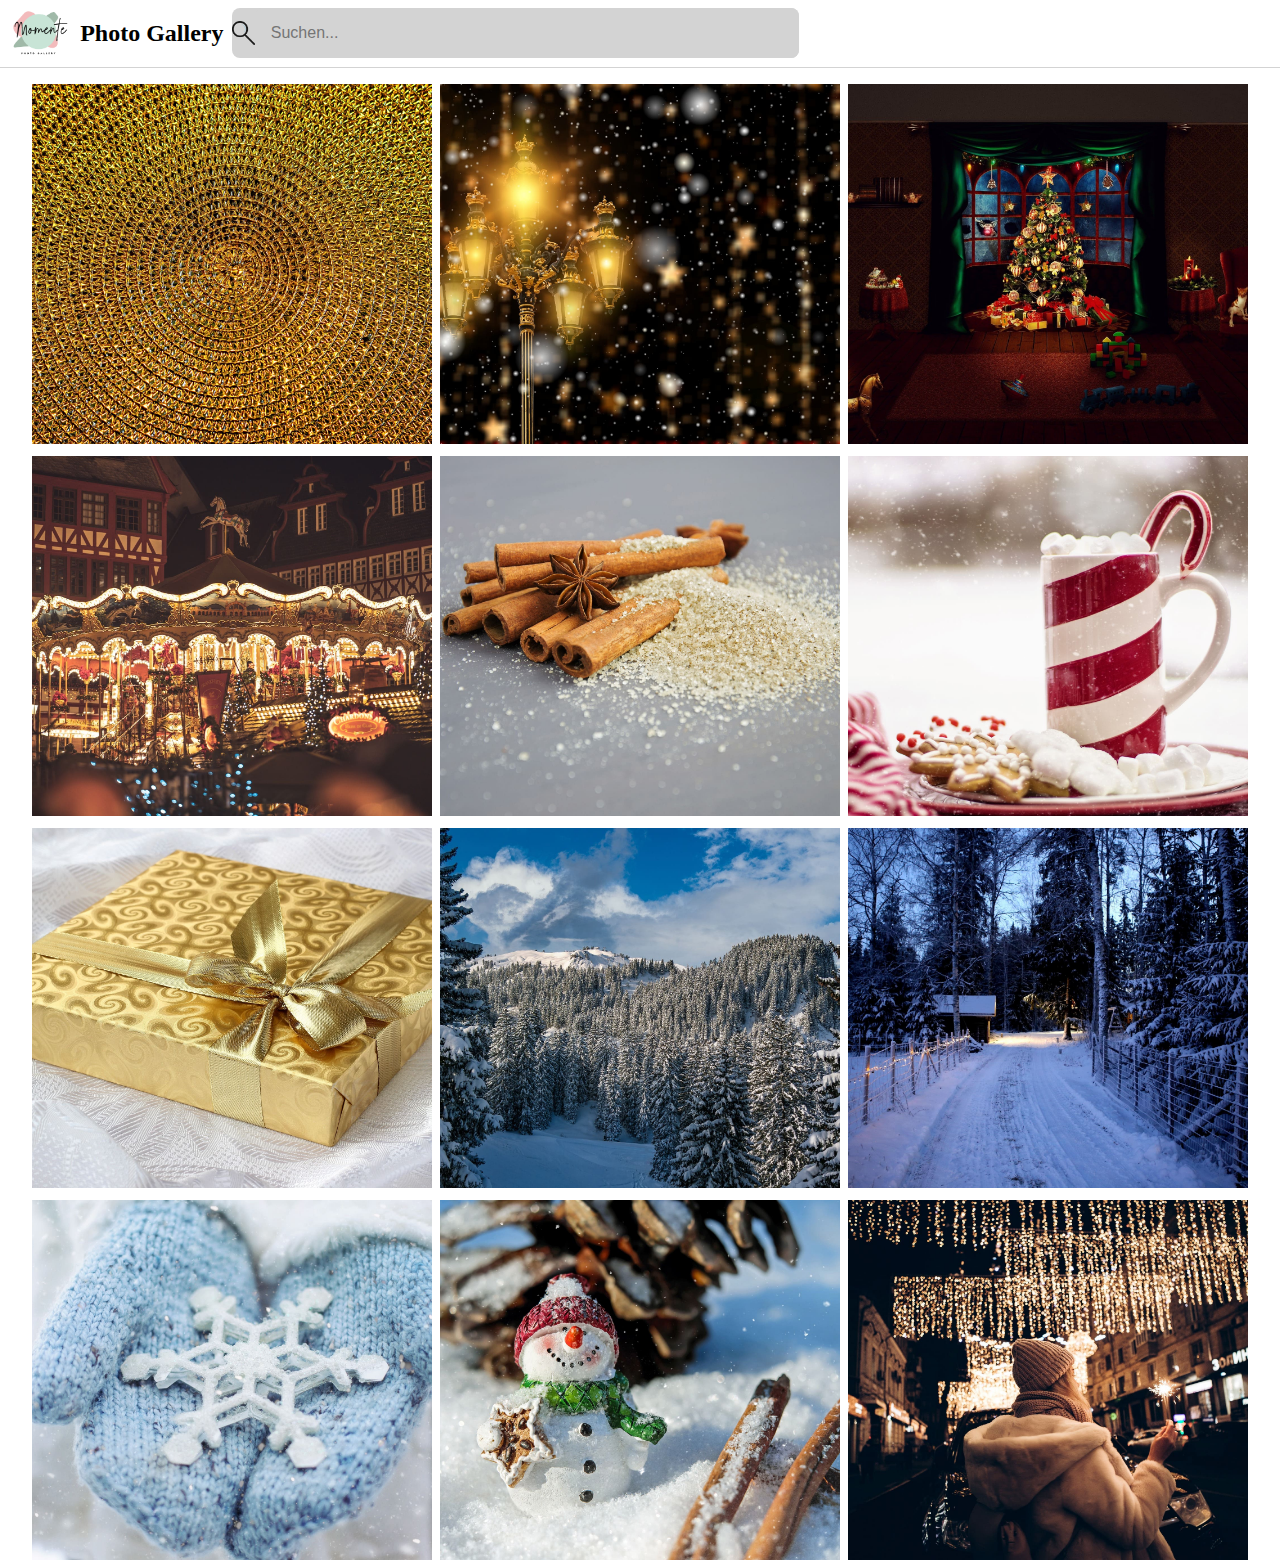
<file: index.html>
<!DOCTYPE html>
<html lang="en">
<head>
    <meta charset="UTF-8">
    <meta name="viewport" content="width=device-width, initial-scale=1.0">
    <title>Fotos</title>
    <link rel="shortcut icon" href="./assets/img/photo-gallery-icon.png" type="image/x-icon">
    <link rel="stylesheet" href="./style.css">
    <link rel="stylesheet" href="./assets/templates/header/header.css">
    <script src="./script.js"></script>
</head>
<body onload="render()">

    <div w3-include-html="./assets/templates/header/header.html" id="header"></div>
    
    <div id="content">
        
    </div>

</body>
</html>
</file>
<file: style.css>
body {
    margin: 0;
    display: flex;
    flex-direction: column;
    height: 100vh;
}


#content {
    display: flex;
    flex-wrap: wrap;
    gap: 8px;
    justify-content: center;
    margin-top: 16px;
    flex: 1;
}


.d-none {
    display: none;
}


.img-container {
    overflow: hidden;
}


.img-container:hover {
    box-shadow: -2px -2px 6px 4px lightgray;
    cursor: pointer;
}


.img-container img {
    height: 40vh;
    width: 400px;
    object-fit: cover;
    transition: scale 100ms ease-in-out 50ms;
}


.img-container img:hover {
    scale: 1.2;
}

.current-img-container {
    display: flex;
    flex-direction: column;
    justify-content: flex-start;
    align-items: center;
    gap: 8px;
    flex: 1 1 auto;
    /* background-color: rgba(0, 0, 0, 0.2); */
}


.current-img-section {
    display: flex;
    flex-direction: column;
    justify-content: center;
    align-items: center;
    width: 100%;
    flex: 1 1 auto;

}

.current-img-arrows {
    display: flex;
    justify-content: center;
    align-items: flex-end;
    gap: 32px;
}

.current-img-button {
    width: 100%;
    display: flex;
    justify-content: flex-end;
    align-items: flex-start;
}

.current-img-button button {
    display: flex;
    align-items: center;
    justify-content: center;
    color: white;
    background-color: gray;
    border: none;
    padding: 8px;
    font-size: 64px;
    cursor: pointer;
    transition: background-color 50ms ease-in-out, color 100ms linear;
}

.current-img-button button:hover {
    background-color: rgba(128, 128, 128, 0.8);
    color: lightgray;
}

.arrow {
    width: 10%;
    border-radius: 40px;
    transition: background-color 150ms ease-in-out;
}

.arrow:hover {
    cursor: pointer;
    box-shadow: 8px 8px 8px 8px lightgray;
    background-color: gray;
}

.current-img {
    object-fit: contain;
    scale: 1.0;
    height: auto;
    width: 100%;
    max-height: 690px;
}


.small-current-img-container {
    display: flex;
    flex-direction: column;
    justify-content: center;
    align-items: center;
    gap: 8px;
    height: 100vh;
    flex: 1;
    background-color: rgba(0, 0, 0, 0.2);
}


.small-current-img-container div {
    display: flex;
    justify-content: center;
    gap: 16px;
}

@media(max-width: 1070px) {
    .current-img{
        object-fit: cover;
    }
}

@media(max-width: 940px) {
    .arrow {
        width: 24%;
    }
}

@media(max-width: 800px) {
    .current-img-arrows {
        align-items: flex-start;
    }
}

@media (max-width: 768px) {
    .current-img-container {
        flex-direction: column;
    }
}

@media(max-width: 430px) {
    .img-container img {
        object-fit: contain;
        width: 100%;
        height: auto;
    }

}
</file>
<file: assets/templates/header/header.css>
nav {
    display: flex;
    align-items: center;
    gap: 8px;
    border-bottom: 1px solid lightgray;
}

nav img {
    height: 60px;
}

nav a {
    display: flex;
    align-items: center;
    gap: 8px;
    text-decoration: none;
}

nav a:hover {
    cursor: pointer;
}

/* nav input {
    width: 40vw;
    padding: 16px;
    border-radius: 8px;
    border: none;
    background-color: rgb(0, 0, 0, 0.1);
    font-size: 16px;
} */

.header-headline-container {
    display: flex;
    align-items: center;
}

.input {
    display: flex;
    align-items: center;
    border-radius: 8px;
    background-color: lightgray;
    font-size: 16px;
}

.input input {
    width: 40vw;
    padding: 16px;
    border-radius: 8px;
    border: none;
    background-color: lightgray;
    font-size: 16px;
}

.input img {
    height: 24px;
}

input:focus {
    outline: none;
}

.burger-line {
    height: 3px;
    width: 24px;
    background-color: rgb(0, 0, 0);
    margin: 4px 0px;
}

.burger-icon {
    padding: 8px;
    border-radius: 24px;
    margin-left: 16px;
}

.burger-icon:hover {
    background-color: lightgray;

}

.nav-img {
    width: 40px;
    height: 40px;
}

.nav-headline {
    font-size: 24px;
    color: rgb(0, 0, 0, 0.4);
}

@media(max-width: 500px) {

    .input {
        display: none;
    }

    nav input {
        display: none;
    }
}
</file>
